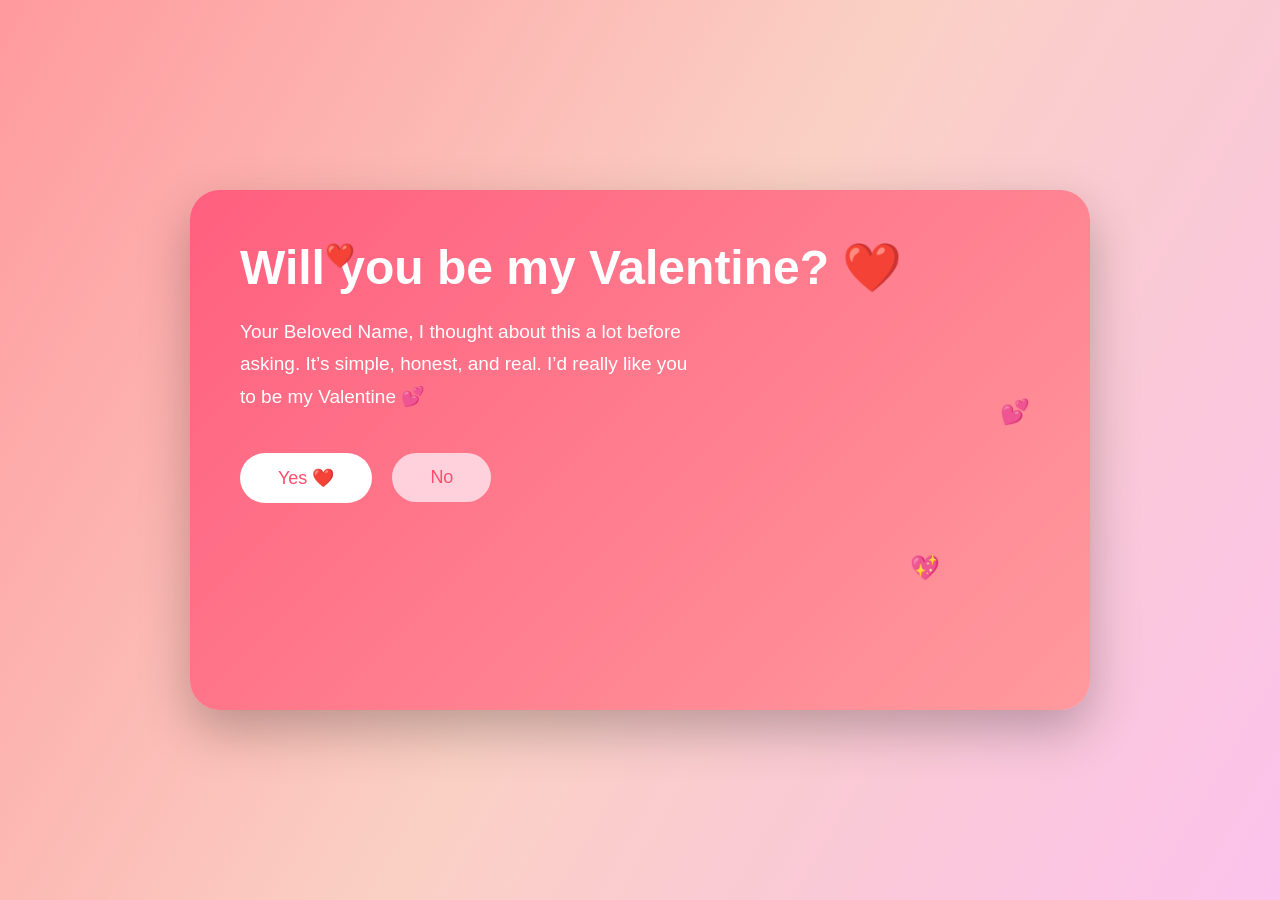
<file: index.html>
<!DOCTYPE html>
<html lang="en">
<head>
<meta charset="UTF-8">
<title>Be My Valentine ❤️</title>

<style>
* {
  margin: 0;
  padding: 0;
  box-sizing: border-box;
  font-family: 'Poppins', sans-serif;
}

body {
  height: 100vh;
  background: linear-gradient(120deg, #ff9a9e, #fad0c4, #fbc2eb);
  display: flex;
  justify-content: center;
  align-items: center;
  overflow: hidden;
}

.card {
  width: 900px;
  height: 520px;
  background: linear-gradient(135deg, #ff5f7e, #ff9a9e);
  border-radius: 30px;
  padding: 50px;
  position: relative;
  color: white;
  box-shadow: 0 20px 50px rgba(0,0,0,0.25);
}

h1 {
  font-size: 48px;
  margin-bottom: 20px;
}

p {
  font-size: 19px;
  max-width: 450px;
  line-height: 1.7;
}

.buttons {
  margin-top: 40px;
}

button {
  padding: 14px 38px;
  border-radius: 30px;
  border: none;
  font-size: 18px;
  cursor: pointer;
}

#yes {
  background: white;
  color: #ff4d6d;
  margin-right: 20px;
}

#no {
  background: #ffd1dc;
  color: #ff4d6d;
  position: absolute;
}

.message {
  margin-top: 25px;
  font-size: 20px;
  height: 30px;
  opacity: 0.95;
}

/* Cute floating hearts */
.heart {
  position: absolute;
  font-size: 24px;
  animation: float 6s infinite ease-in-out;
}

@keyframes float {
  0% { transform: translateY(0); opacity: 0.4; }
  50% { transform: translateY(-25px); opacity: 1; }
  100% { transform: translateY(0); opacity: 0.4; }
}
</style>
</head>

<body>

<div class="card">
  <h1>Will you be my Valentine? ❤️</h1>

  <p>
    <span id="name"></span>,  
    I thought about this a lot before asking.  
    It’s simple, honest, and real.  
    I’d really like you to be my Valentine 💕
  </p>

  <div class="buttons">
    <button id="yes">Yes ❤️</button>
    <button id="no">No</button>
  </div>

  <div class="message" id="message"></div>

  <!-- hearts -->
  <div class="heart" style="top:10%; left:15%;">❤️</div>
  <div class="heart" style="top:70%; left:80%;">💖</div>
  <div class="heart" style="top:40%; left:90%;">💕</div>
</div>

<script>
/* 🔴 CHANGE NAME HERE ONLY */
const herName = "Your Beloved Name";

/* emotional messages */
const messages = [
  "Hey… please don’t say no 🥺",
  "I really mean this.",
  "It’s only you.",
  "I won’t stop choosing you.",
  "This is me asking from my heart ❤️"
];

document.getElementById("name").innerText = herName;

const noBtn = document.getElementById("no");
const messageBox = document.getElementById("message");

function moveNo() {
  const card = document.querySelector(".card");
  const maxX = card.clientWidth - noBtn.clientWidth;
  const maxY = card.clientHeight - noBtn.clientHeight;

  noBtn.style.left = Math.random() * maxX + "px";
  noBtn.style.top = Math.random() * maxY + "px";

  messageBox.innerText =
    messages[Math.floor(Math.random() * messages.length)];
}

noBtn.addEventListener("mouseover", moveNo);
noBtn.addEventListener("click", moveNo);

document.getElementById("yes").addEventListener("click", () => {
  document.body.innerHTML = `
    <div style="
      height:100vh;
      display:flex;
      justify-content:center;
      align-items:center;
      text-align:center;
      background:linear-gradient(135deg,#ff758c,#ff7eb3);
      color:white;
      font-size:42px;
      font-family:Poppins;
    ">
      ❤️ ${herName} ❤️<br><br>
      Thank you for saying yes.<br>
      This means more than you know.
    </div>
  `;
});
</script>

</body>
</html>
</file>
